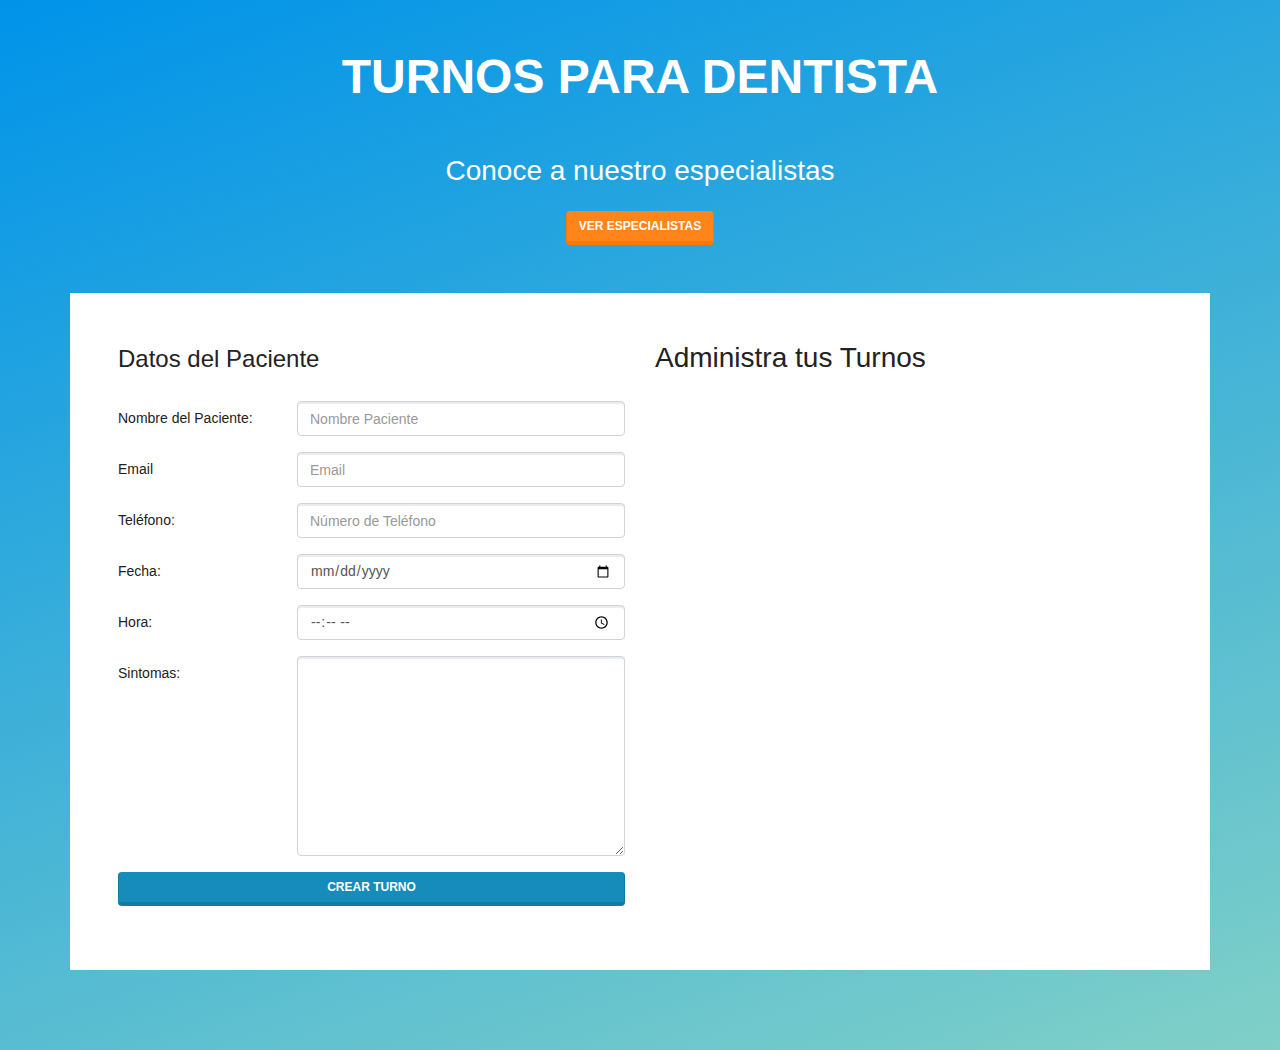
<file: index.html>
<!DOCTYPE html>
<html lang="en">
<head>
    <meta charset="UTF-8">
    <meta name="viewport" content="width=device-width, initial-scale=1.0">
    <meta http-equiv="X-UA-Compatible" content="ie=edge">
    <title>Administrador de Pacientes</title>
    <link rel="stylesheet" href="css/bootstrap.css">
    <link rel="stylesheet" href="css/styles.css">
    <link rel="stylesheet" href="https://use.fontawesome.com/releases/v5.15.1/css/all.css"
        integrity="sha384-vp86vTRFVJgpjF9jiIGPEEqYqlDwgyBgEF109VFjmqGmIY/Y4HV4d3Gp2irVfcrp" crossorigin="anonymous">
    <script type="text/javascript" src="https://code.jquery.com/jquery-3.5.1.js"></script>
    <script defer src="js/app.js"></script>
</head>
<body>
    <h1 class="text-center my-5 titulo">Turnos para Dentista</h1>
    <h2 class="text-white text-center">Conoce a nuestro especialistas <i class="fas fa-user-nurse"></i></h2>
    <a href="medicos.html" class="d-flex justify-content-center">
        <button class="btn btn-warning mt-3">Ver Especialistas</button>
    </a>
    <div class="container mt-5 p-5">
        <div id="contenido" class="row">
            <div class="col-md-6 agregar-cita">
                <form id="nuevo-turno">
                    <legend class="mb-4">Datos del Paciente</legend>
                    <div class="form-group row">
                        <label  class="col-sm-4 col-lg-4 col-form-label">Nombre del Paciente:</label>
                        <div class="col-sm-8 col-lg-8">
                            <input type="text" id="paciente" name="paciente" class="form-control input_highlight" placeholder="Nombre Paciente">
                        </div>
                    </div>
                    <div class="form-group row">
                        <label class="col-sm-4 col-lg-4 col-form-label">Email</label>
                        <div class="col-sm-8 col-lg-8">
                            <input type="text" id="email" name="email" class="form-control input_highlight"  placeholder="Email">
                        </div>
                    </div>
                    <div class="form-group row">
                        <label class="col-sm-4 col-lg-4 col-form-label">Teléfono:</label>
                        <div class="col-sm-8 col-lg-8">
                            <input type="tel" id="telefono" name="telefono" class="form-control input_highlight"  placeholder="Número de Teléfono">
                        </div>
                    </div>
                    <div class="form-group row">
                        <label class="col-sm-4 col-lg-4 col-form-label">Fecha:</label>
                        <div class="col-sm-8 col-lg-8">
                            <input type="date" id="fecha" name="fecha" class="form-control input_highlight">
                        </div>
                    </div>

                    <div class="form-group row">
                        <label class="col-sm-4 col-lg-4 col-form-label">Hora:</label>
                        <div class="col-sm-8 col-lg-8">
                            <input type="time" id="hora" name="hora" class="form-control input_highlight">
                        </div>
                    </div>

                    <div class="form-group row">
                        <label class="col-sm-4 col-lg-4 col-form-label">Sintomas:</label>
                        <div class="col-sm-8 col-lg-8">
                            <textarea id="sintomas" name="sintomas" class="form-control input_highlight"></textarea>
                        </div>
                    </div>
                    <div class="form-group">
                            <button type="submit" id="add" class="btn btn-primary w-100 d-block">Crear Turno</button>
                    </div>
                </form>
            </div>
            <div class="col-md-6">
                <h2 id="administra" class="mb-4">Administra tus Turnos</h2>
                <ul id="turnos" class="list-group lista-citas"></ul>
            </div>
        </div> <!--.row-->
    </div><!--.container-->

    

</body>
</html>
</file>
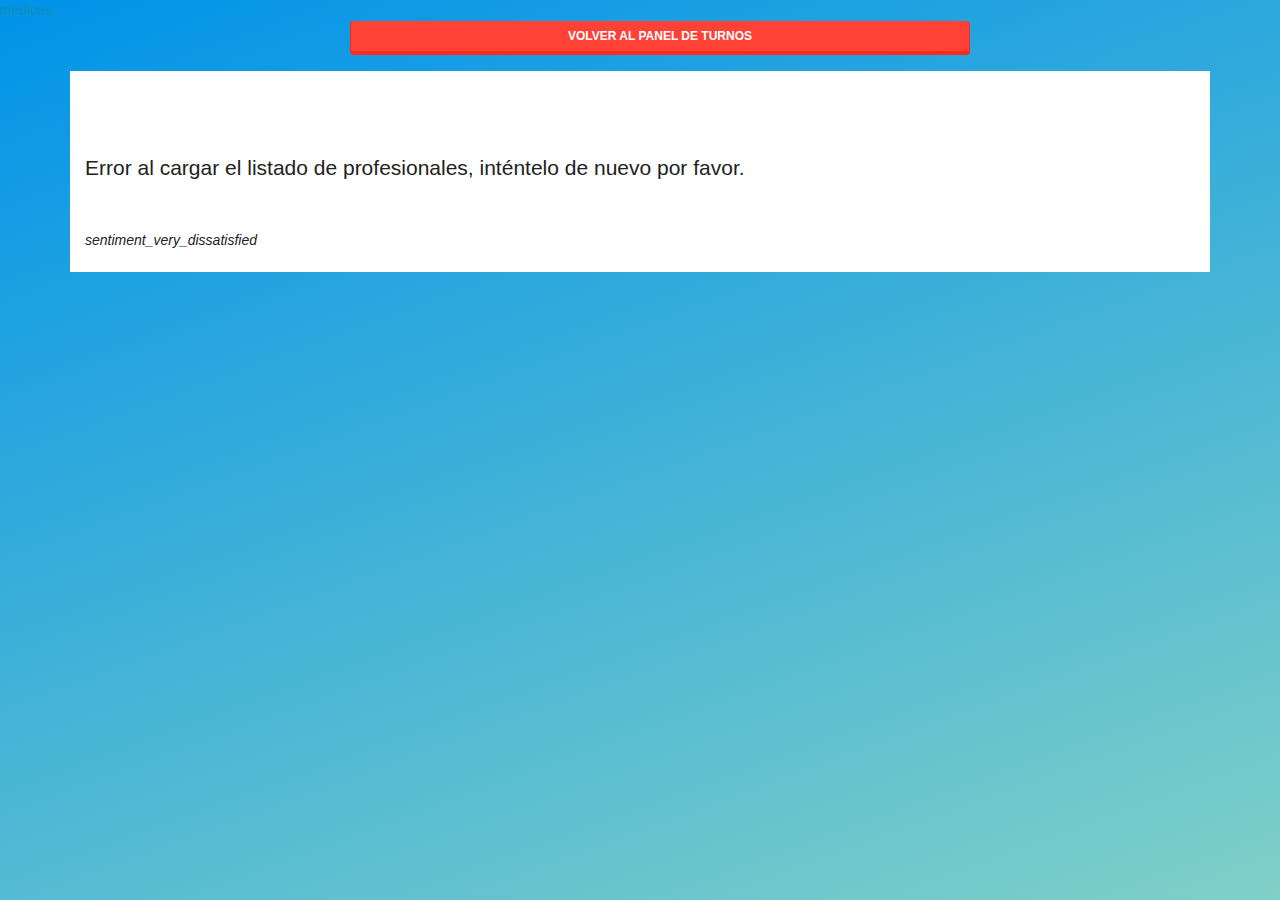
<file: medicos.html>
<!DOCTYPE html>
<html lang="en">
<head>
    <meta charset="UTF-8">
    <meta name="viewport" content="width=device-width, initial-scale=1.0">
    <title>Medicos</title>
    <link rel="stylesheet" href="css/bootstrap.css">
    <link rel="stylesheet" href="css/styles.css">
    <link rel="stylesheet" href="https://use.fontawesome.com/releases/v5.15.1/css/all.css"
        integrity="sha384-vp86vTRFVJgpjF9jiIGPEEqYqlDwgyBgEF109VFjmqGmIY/Y4HV4d3Gp2irVfcrp" crossorigin="anonymous">
    <script type="text/javascript" src="https://code.jquery.com/jquery-3.5.1.js"></script>
    <script defer src="js/doctors.js"></script>
</head>
<body>
    <div class="navbar-fixed">
        <nav>
            <div class="nav-wrapper blue darken-3">
                <a href="#" class=" left white-text">medicos</a>
                <ul id="nav-mobile" class="right">
                    <li><a href="index.html" class="btn btn-danger d-block w-50 m-auto"><i class="far fa-hand-point-left"></i> Volver al Panel de Turnos</a>
                    </li>
                </ul>
            </div>
        </nav>
    </div>
    <div id="contenido" class="container" style="display: none;">
        <h1 class=" text-center">Doctores</h1>
        <div id="tabladeresultado" class="d-flex justify-content-center flex-wrap">
            
        </div>
        <!-- API Content -->
    </div>
    </div>
</body>
</html>
</file>
<file: css/styles.css>
html {
  min-height: 100%;
}
body {
  margin: 0;
  padding: 0;
  font-family: sans-serif;
  background-color: #0093E9;
  background-image: linear-gradient(160deg, #0093E9 0%, #80D0C7 100%);
  min-height: 100%;
  padding-bottom: 5rem;
}
.titulo {
  font-weight: bold;
  font-size: 3rem;
  text-transform: uppercase;
  color: white;
}
.container {
    background-color: white;
}
header {
  margin-top: 3rem;
}
header h1 {
  color: white;
}
a:link{
  text-decoration: none;
}
ul li{
  list-style: none;
}
.lista-citas .cita {
  border-bottom: 1px solid #e1e1e1;
  padding: 2rem;
  padding-bottom: 3rem;
  
}
.lista-citas .cita:last-of-type {
  border-bottom: 0;
}

.lista-citas .cita p {
  margin:0;
}
.lista-citas .cita button {
  margin-top: 1rem!important;
}
.lista-citas .cita span {
  font-weight: bold;
}
textarea {
    height: 200px!important;
}

svg {
  width: 21px;
}

.highlight{
  background-color: lightgray;
}
</file>
